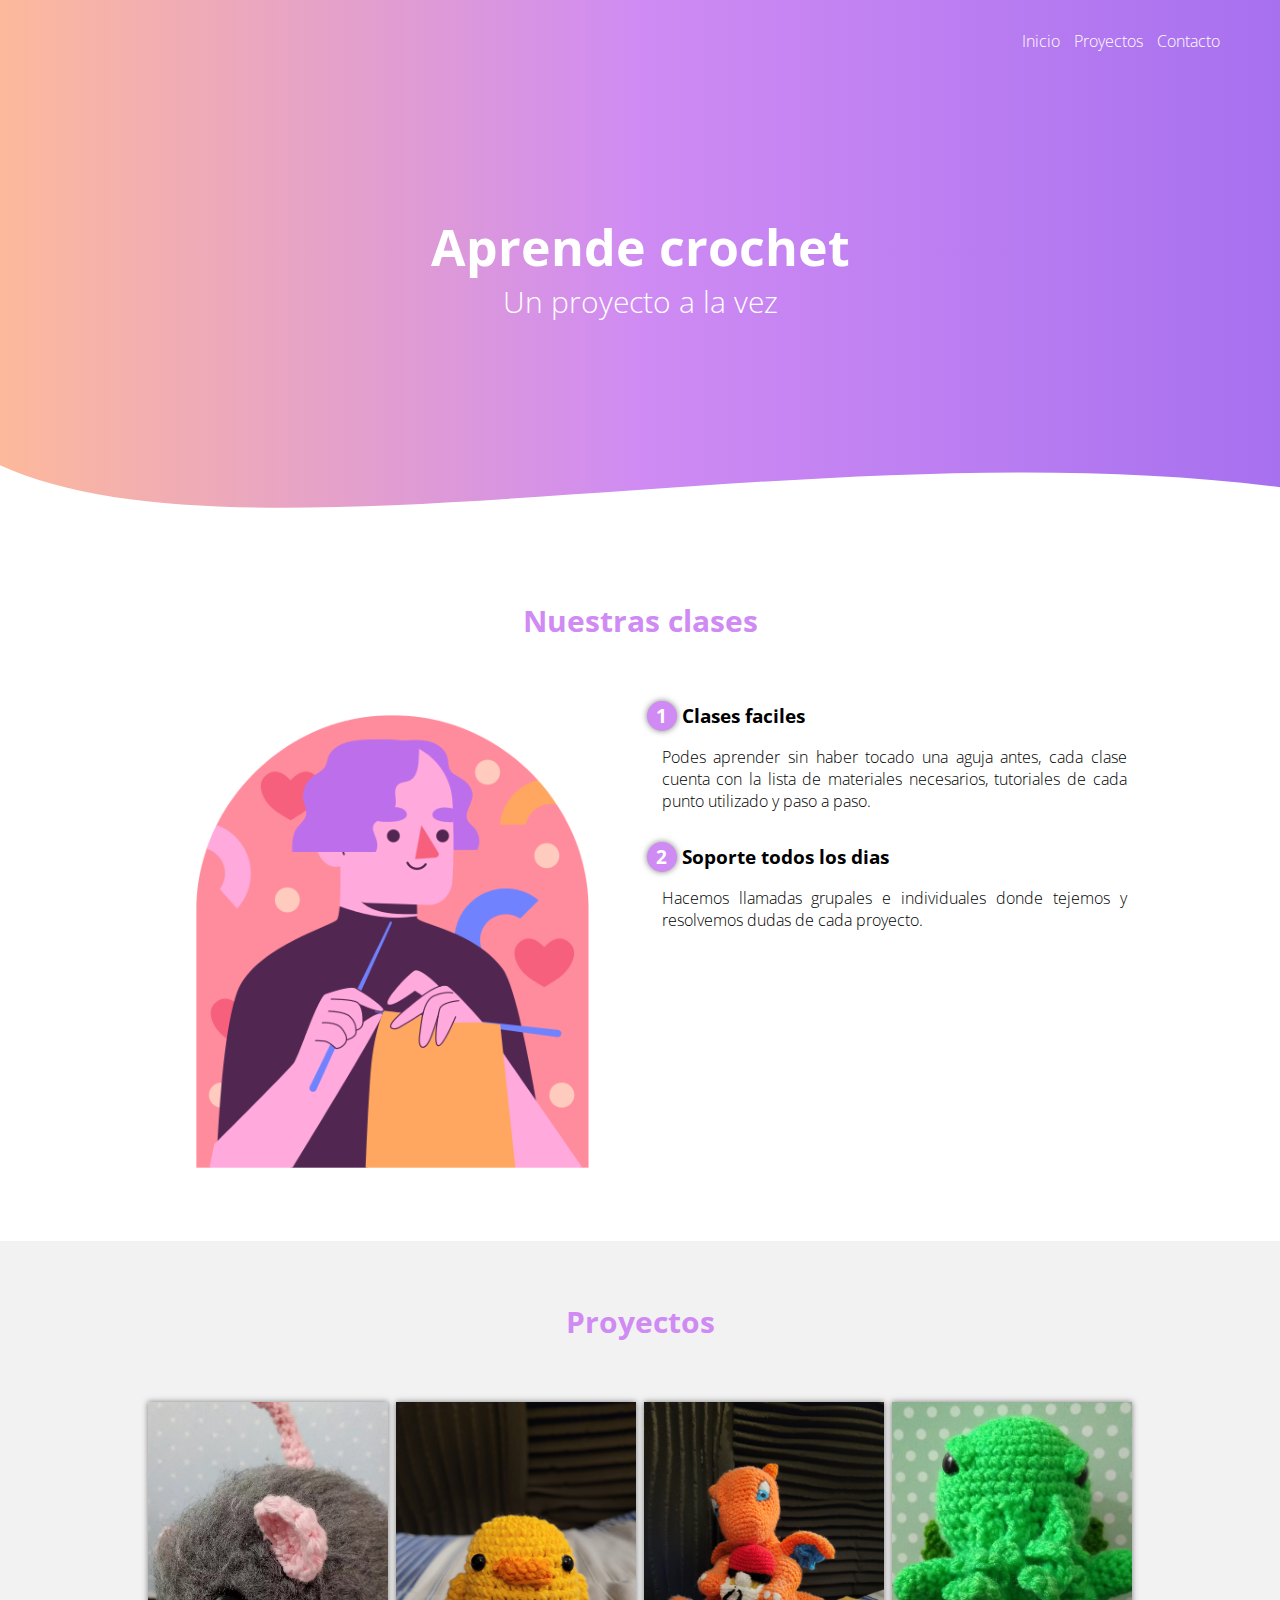
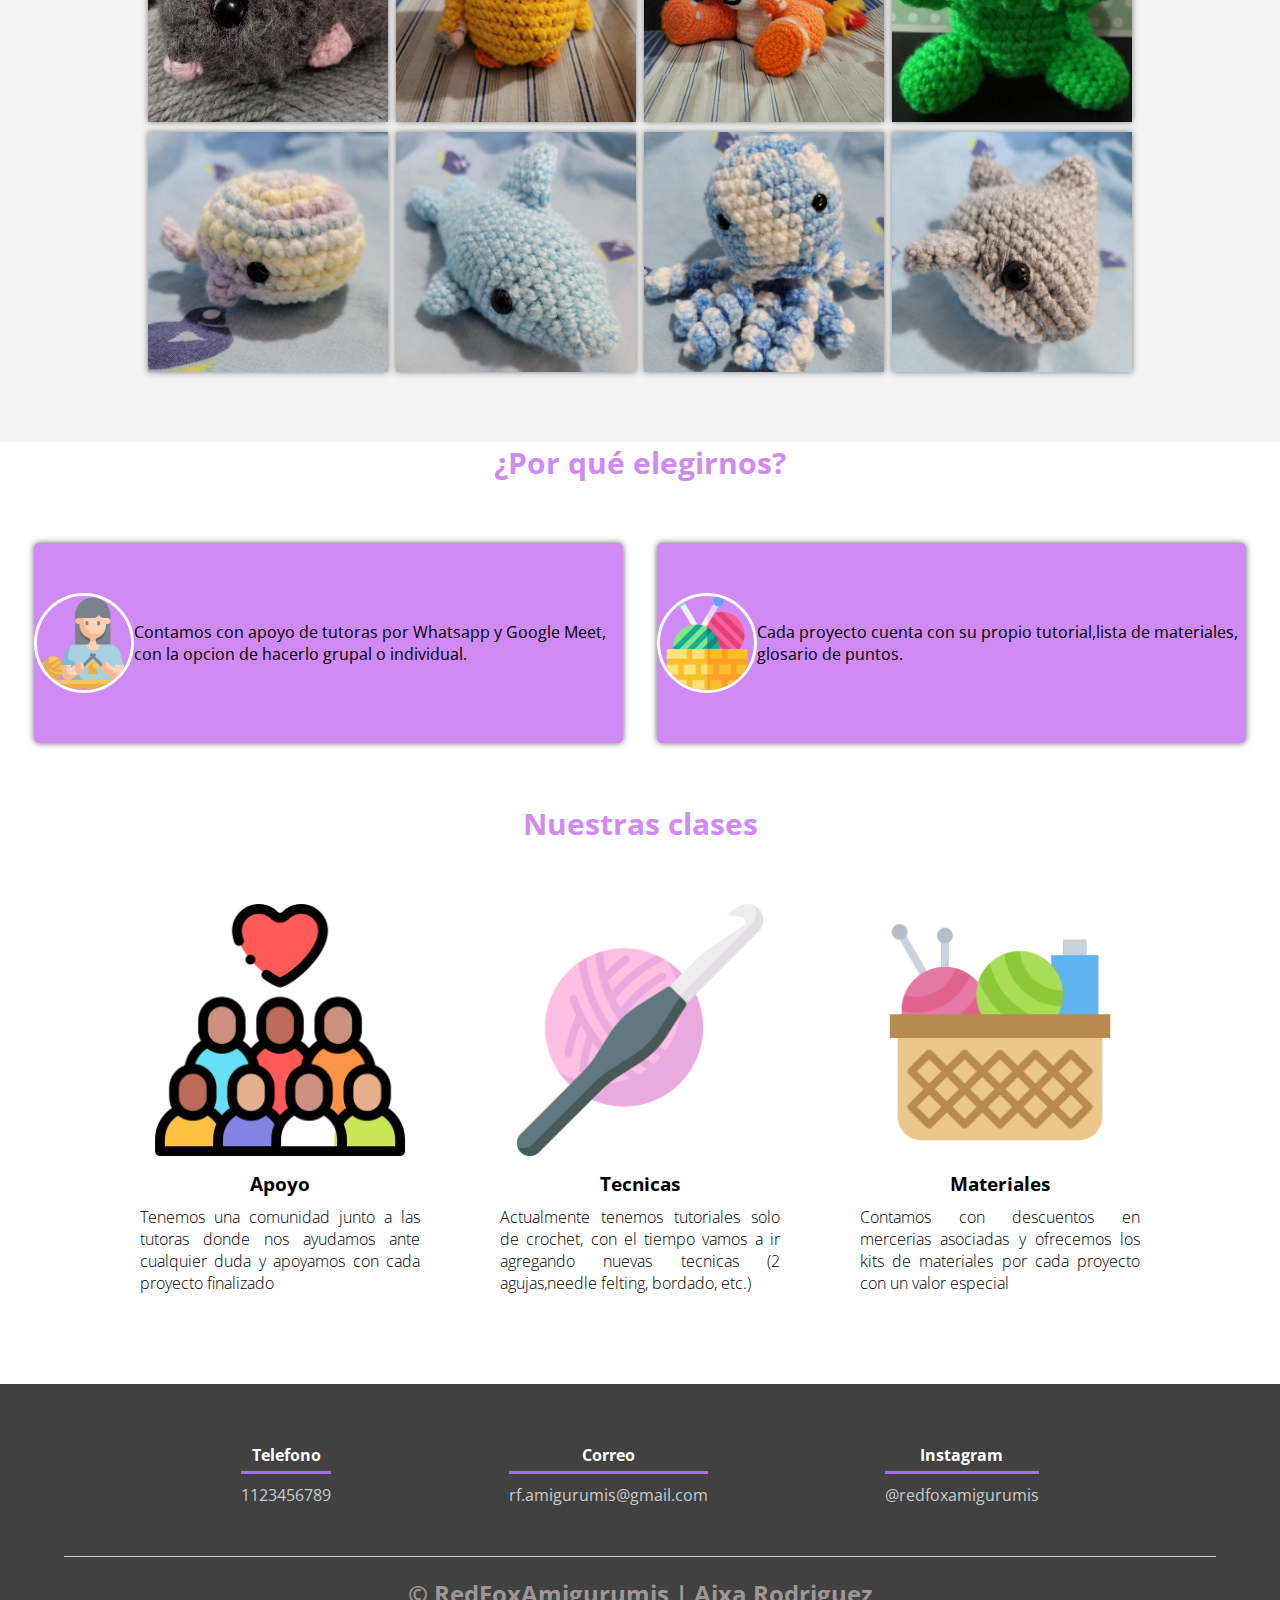
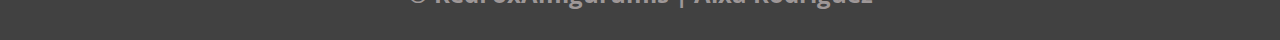
<file: index.html>
<!DOCTYPE html>
<html lang="es">

<head>
    <meta charset="UTF-8">
    <meta http-equiv="X-UA-Compatible" content="IE=edge">
    <meta name="viewport" content="width=device-width, initial-scale=1.0">
    <title>Inicio - RedFox</title>
    <link rel="stylesheet" href="index.css">
    <link rel="shortcut icon" href="/Imagenes/knitting.ico" type="image/x-icon">
    <link rel="preconnect" href="https://fonts.googleapis.com">
<link rel="preconnect" href="https://fonts.gstatic.com" crossorigin>
<link href="https://fonts.googleapis.com/css2?family=Open+Sans:ital,wght@0,300;0,700;1,300&display=swap" rel="stylesheet">
</head>

<body>
    <header>
        <nav>
            <a href="index.html">Inicio</a>
            <a href="Proyectos.html">Proyectos</a>
            <a href="contacto.html">Contacto</a>
        </nav>
        <section class="textos-header">
            <h1>Aprende crochet</h1>
            <h2>Un proyecto a la vez</h2>
        </section>
        <div class="wave" style="height: 150px; overflow: hidden;"><svg viewBox="0 0 500 150" preserveAspectRatio="none"
                style="height: 100%; width: 100%;">
                <path d="M-9.02,3.30 C86.90,146.38 349.20,-49.98 540.06,54.59 L500.00,150.00 L0.00,150.00 Z"
                    style="stroke: none; fill: #fff;"></path>
            </svg></div>
            <br><br><br><br>
        <main>
            <section class="contenedor sobre-nosotros">
                <h2 class="titulo">Nuestras clases</h2>
                <div class="contenedor-sobre-nosotros">
                    <img src="Imagenes/crochet.png" alt="persona tejiendo" class="imagen-about-us">
                    <div class="contenido-textos">
                        <h3><span class="num">1</span>Clases faciles</h3>
                        <p>Podes aprender sin haber tocado una aguja antes, cada clase cuenta con la lista de materiales
                            necesarios, tutoriales de cada punto utilizado y paso a paso.</p>
                        <h3><span class="num">2</span>Soporte todos los dias</h3>
                        <p>Hacemos llamadas grupales e individuales donde tejemos y resolvemos dudas de cada proyecto.
                        </p>
                    </div>
                </div>
            </section>
            <section class="proyectos">
                <div class="contenedor">
                    <h2 class="titulo">Proyectos</h2>
                    <div class="galeria-proyectos">
                        <div class="imagen-proyectos">
                            <img src="/Imagenes/Thomas.jpg" alt="Ratoncito">
                        <div class="hover-galeria">
                            <img src="/Imagenes/knitted.png" alt="">
                            <p>Thomas</p>
                        </div>
                        </div>
                        <div class="imagen-proyectos">
                            <img src="Imagenes/Ted.jpeg" alt="Patito">
                        <div class="hover-galeria">
                            <img src="Imagenes/knitted.png" alt="">
                            <p>Ted</p>
                        </div>
                        </div>
                        <div class="imagen-proyectos">
                                <img src="Imagenes/Charizard.jpeg" alt="Charizard">
                        <div class="hover-galeria">
                            <img src="Imagenes/knitted.png" alt="">
                            <p>Charizard</p>
                        </div>
                        </div>
                        <div class="imagen-proyectos">
                            <img src="Imagenes/Cthulu.jpg" alt="Cthulu">
                        <div class="hover-galeria">
                            <img src="Imagenes/knitted.png" alt="">
                            <p>Cthulu</p>
                        </div>
                        </div>
                        <div class="imagen-proyectos">
                            <img src="Imagenes/Ballenita.jpg" alt="Ballenita">
                        <div class="hover-galeria">
                            <img src="Imagenes/knitted.png" alt="">
                            <p>Ballenita</p>
                        </div>
                        </div>
                        <div class="imagen-proyectos">
                            <img src="Imagenes/Delfin.jpg" alt="Delfin">
                        <div class="hover-galeria">
                            <img src="Imagenes/knitted.png" alt="">
                            <p>Delfin</p>
                        </div>
                        </div>
                        <div class="imagen-proyectos">
                            <img src="Imagenes/Medusa.jpg" alt="Medusa">
                        <div class="hover-galeria">
                            <img src="Imagenes/knitted.png" alt="">
                            <p>Medusa</p>
                        </div>
                        </div>
                        <div class="imagen-proyectos">
                            <img src="Imagenes/Tiburon.jpg" alt="Tiburon">
                        <div class="hover-galeria">
                            <img src="Imagenes/knitted.png" alt="">
                            <p>Tiburon</p>
                        </div>
                        </div>
                        </div>
                        </div>
            </section>
            <section>
                <div class="detalles-clases">
                    <h2 class="titulo">¿Por qué elegirnos?</h2>
                    <div class="cards">
                        <div class="card">
                            <img src="Imagenes/knitting (2).png" alt="">
                            <div class="contenido-texto-card">
                                <p>Contamos con apoyo de tutoras por Whatsapp y Google Meet, con la opcion de hacerlo grupal o individual.</p>
                            </div>
                        </div>
                        <div class="card">
                            <img src="Imagenes/ball.png" alt="">
                            <div class="contenido-texto-card">
                                <p>Cada proyecto cuenta con su propio tutorial,lista de materiales, glosario de puntos.</p>
                            </div>
                        </div>
                        
                    </div>
                </div>
            </section>
            <section class="about-clases">
                <div class="contenedor">
                    <h2 class="titulo">Nuestras clases</h2>
                    <div class="clases-cont">
                        <div class="clases-ind">
                            <img src="Imagenes/community.png" alt="">
                            <h3>Apoyo</h3>
                            <p>Tenemos una comunidad junto a las tutoras donde nos ayudamos ante cualquier duda y apoyamos con cada proyecto finalizado</p>
                        </div>
                        <div class="clases-ind">
                            <img src="Imagenes/knitting-needles.png" alt="">
                            <h3>Tecnicas</h3>
                            <p>Actualmente tenemos tutoriales solo de crochet, con el tiempo vamos a ir agregando nuevas tecnicas (2 agujas,needle felting, bordado, etc.)</p>
                        </div>
                        <div class="clases-ind">
                            <img src="Imagenes/crochet2.png" alt="">
                            <h3>Materiales</h3>
                            <p>Contamos con descuentos en mercerias asociadas y ofrecemos los kits de materiales por cada proyecto con un valor especial</p>
                        </div>
                    </div>
                </div>
            </section>
        </main>
        <footer>
            <div class="contenedor-footer">
                <div class="content-foo">
                    <h4>Telefono</h4>
                    <p>1123456789</p>
                </div>
                <div class="content-foo">
                    <h4>Correo</h4>
                    <p>rf.amigurumis@gmail.com</p>
                </div>
                <div class="content-foo">
                    <h4>Instagram</h4>
                    <p>@redfoxamigurumis</p>
                </div>
            </div>
        <h2 class="titulo-final">&copy; RedFoxAmigurumis | Aixa Rodriguez</h2>
        </footer>
    </header>
</body>

</html>
</file>
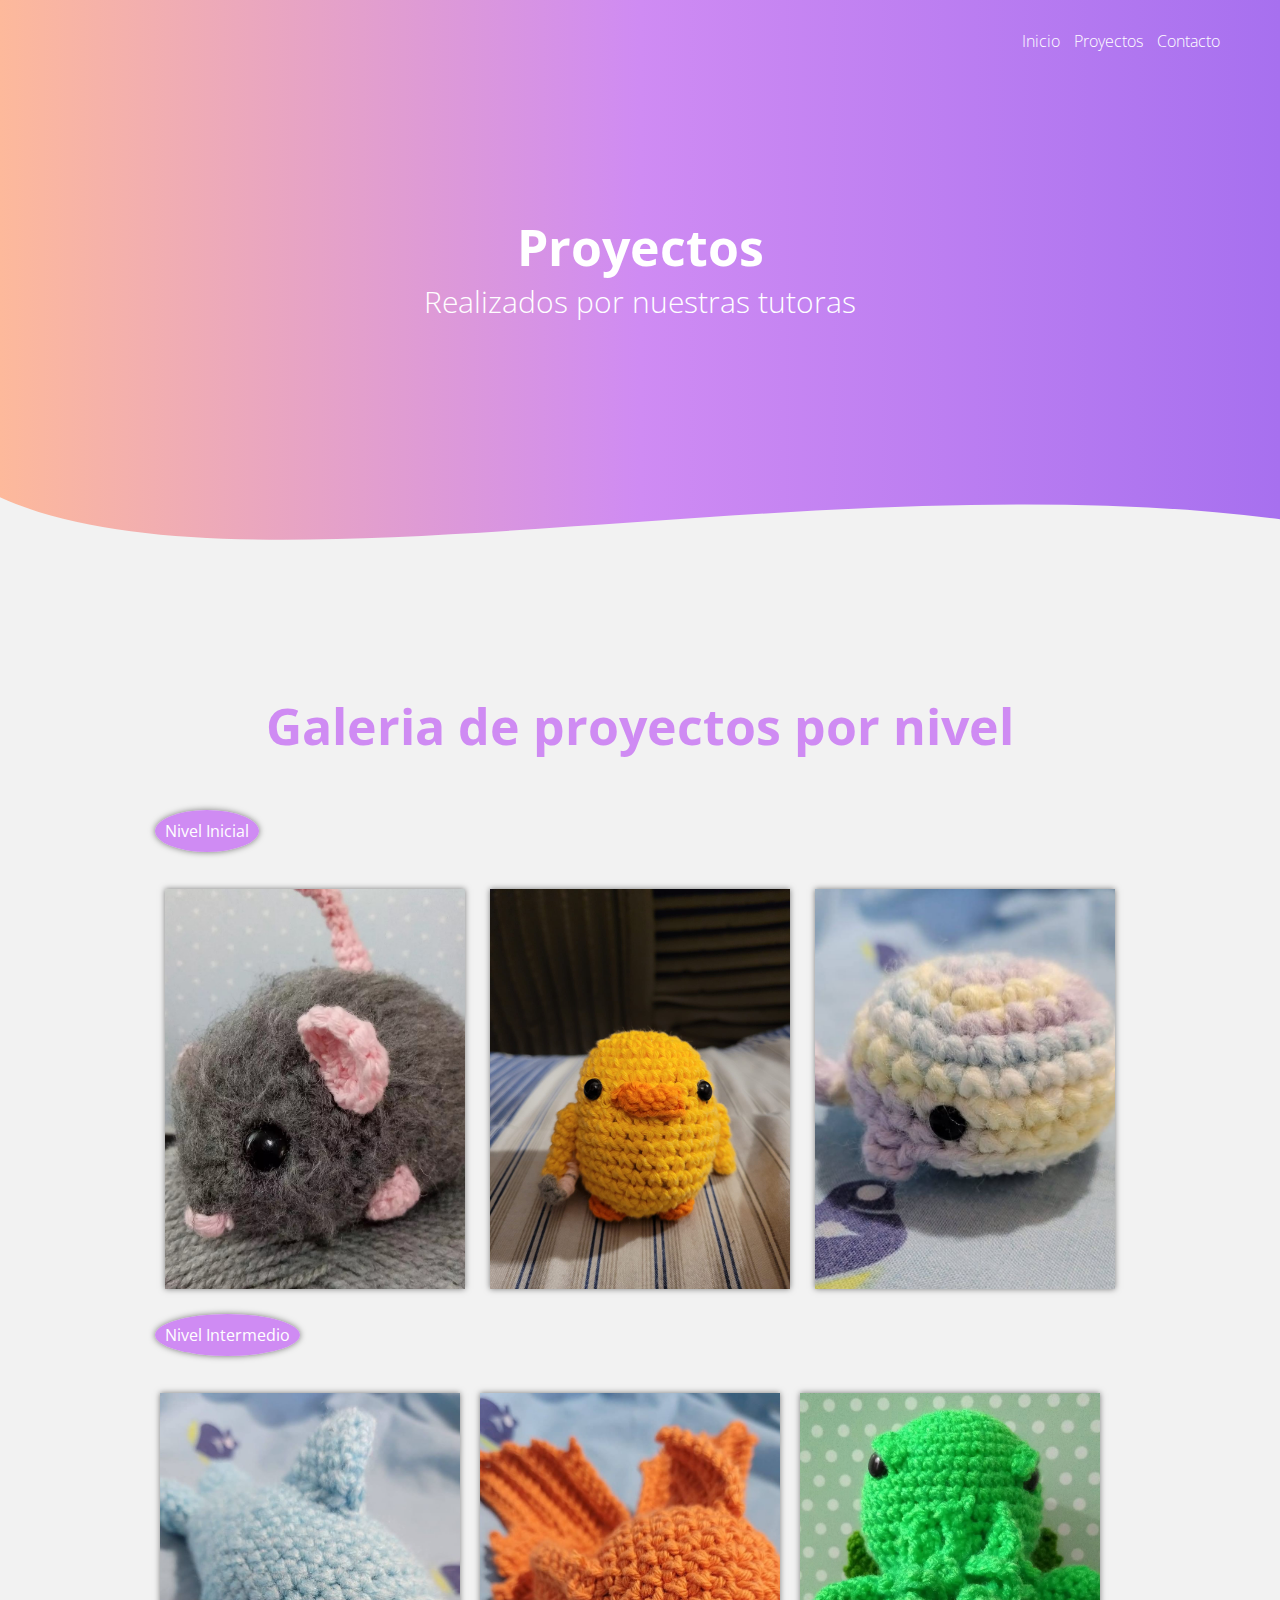
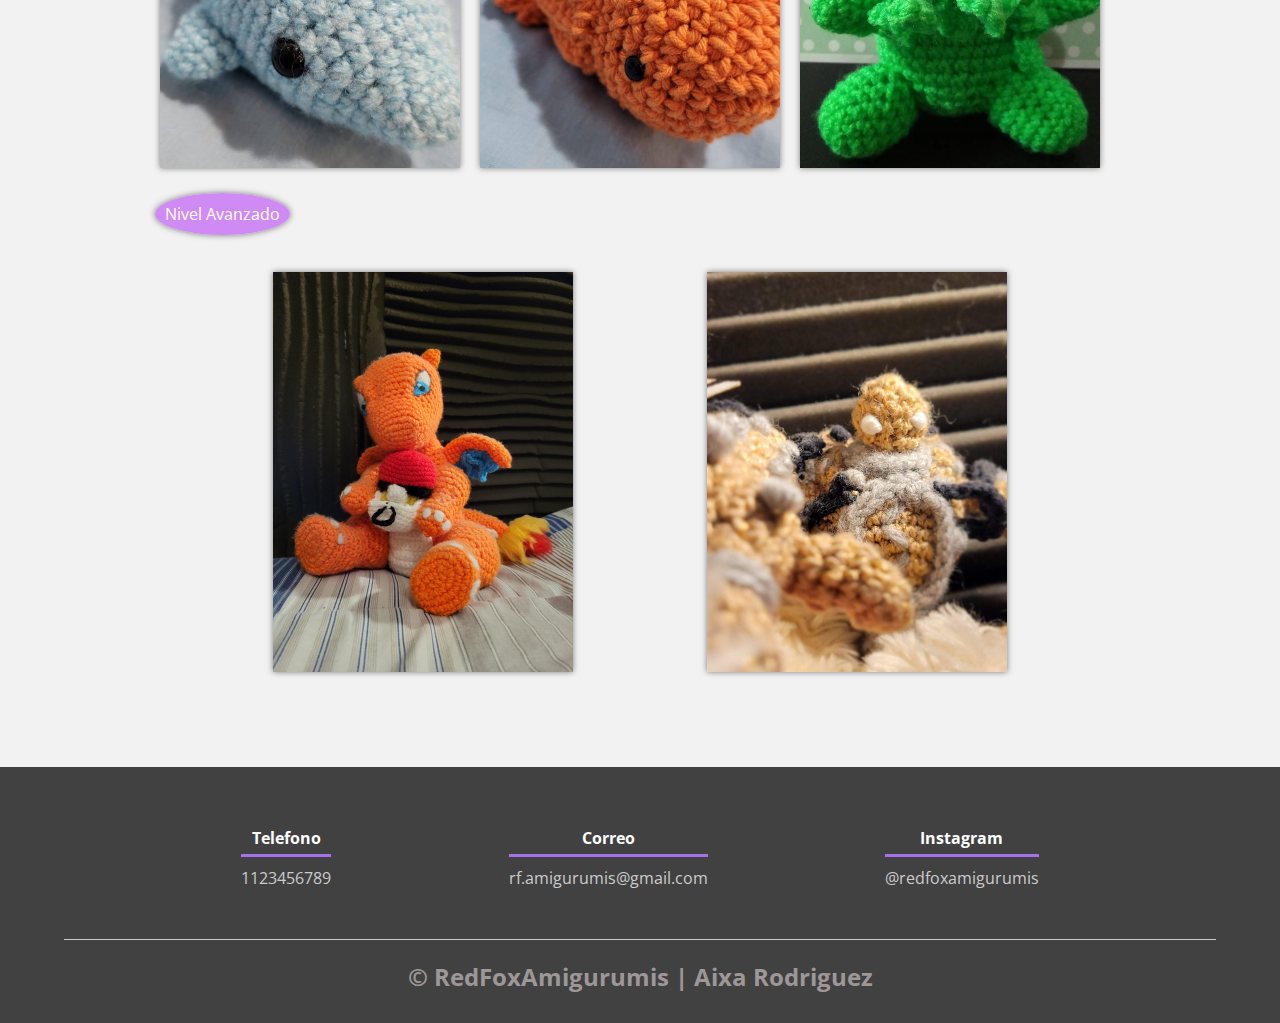
<file: Proyectos.html>
<!DOCTYPE html>
<html lang="es">

<head>
    <meta charset="UTF-8">
    <meta http-equiv="X-UA-Compatible" content="IE=edge">
    <meta name="viewport" content="width=device-width, initial-scale=1.0">
    <title>Proyectos - RedFox</title>
    <link rel="stylesheet" href="proyectos.css">
    <link rel="shortcut icon" href="knitting.ico" type="image/x-icon">
    <link rel="preconnect" href="https://fonts.googleapis.com">
<link rel="preconnect" href="https://fonts.gstatic.com" crossorigin>
<link href="https://fonts.googleapis.com/css2?family=Open+Sans:ital,wght@0,300;0,700;1,300&display=swap" rel="stylesheet">
</head>

<body>
    <header>
        <nav>
            <a href="index.html">Inicio</a>
            <a href="Proyectos.html">Proyectos</a>
            <a href="contacto.html">Contacto</a>
        </nav>
        <section class="textos-header">
            <h1>Proyectos</h1>
            <h2>Realizados por nuestras tutoras</h2>
        </section>
        <div class="wave1" style="height: 150px; overflow: hidden;"><svg viewBox="0 0 500 150" preserveAspectRatio="none"
                style="height: 100%; width: 100%;">
                <path d="M-9.02,3.30 C86.90,146.38 349.20,-49.98 540.06,54.59 L500.00,150.00 L0.00,150.00 Z"
                    style="stroke: none; fill: #f2f2f2;"></path>
            </svg></div>
        <main>
            <section class="proyectos">
                <div class="contenedor">
                    <h2 class="titulo">Galeria de proyectos por nivel</h2>
                    <span>Nivel Inicial</span>
                    <br><br>
                    <div>
                    <div class="galeria-proyectos">
                        <div class="imagen-proyectos">
                            <img src="/Imagenes/Thomas.jpg" alt="Ratoncito">
                        <div class="hover-galeria">
                            <img src="/Imagenes/knitted.png" alt="">
                            <p>Thomas</p>
                        </div>
                        </div>
                        <div class="imagen-proyectos">
                            <img src="Imagenes/Ted.jpeg" alt="Patito">
                        <div class="hover-galeria">
                            <img src="Imagenes/knitted.png" alt="">
                            <p>Ted</p>
                        </div>
                        </div>
                        <div class="imagen-proyectos">
                            <img src="Imagenes/Ballenita.jpg" alt="Ballenita">
                        <div class="hover-galeria">
                            <img src="Imagenes/knitted.png" alt="">
                            <p>Ballenita</p>
                        </div>
                        </div>
                        </div>
                        <span>Nivel Intermedio</span>
                        <br><br>
                        <div class="galeria-proyectos">
                        
                        <div class="imagen-proyectos">
                            <img src="Imagenes/Delfin.jpg" alt="Delfin">
                        <div class="hover-galeria">
                            <img src="Imagenes/knitted.png" alt="">
                            <p>Delfin</p>
                        </div>
                        </div>
                        <div class="imagen-proyectos">
                            <img src="Imagenes/Pez.jpg" alt="Pez">
                        <div class="hover-galeria">
                            <img src="Imagenes/knitted.png" alt="">
                            <p>Pez</p>
                        </div>
                    </div>
                        
                        
                    <div class="imagen-proyectos">
                        <img src="Imagenes/Cthulu.jpg" alt="Cthulu">
                    <div class="hover-galeria">
                        <img src="Imagenes/knitted.png" alt="">
                        <p>Cthulu</p>
                    </div>
                    </div>
                    <br><br>
                </div>
                    <span>Nivel Avanzado</span>
                    <br><br>
                    <div class="galeria-proyectos">
                    <div class="imagen-proyectos">
                        <img src="Imagenes/Charizard.jpeg" alt="Charizard">
                <div class="hover-galeria">
                    <img src="Imagenes/knitted.png" alt="">
                    <p>Charizard</p>
                </div>
                </div>                    
                <div class="imagen-proyectos">
                    <img src="Imagenes/Blitzcrank.jpg" alt="Blitzcrank">
            <div class="hover-galeria">
                <img src="Imagenes/knitted.png" alt="">
                <p>Blitzcrank</p>
            </div>
            </div>
            </div>
            </div>
            </div>
        </div>
            </section>
        </main>
        <footer>
            <div class="contenedor-footer">
                <div class="content-foo">
                    <h4>Telefono</h4>
                    <p>1123456789</p>
                </div>
                <div class="content-foo">
                    <h4>Correo</h4>
                    <p>rf.amigurumis@gmail.com</p>
                </div>
                <div class="content-foo">
                    <h4>Instagram</h4>
                    <p>@redfoxamigurumis</p>
                </div>
            </div>
        <h2 class="titulo-final">&copy; RedFoxAmigurumis | Aixa Rodriguez</h2>
        </footer>
    </header>
</body>

</html>
</file>
<file: index.css>
*{
    margin: 0;
    padding: 0;
    box-sizing: border-box;
}
body{
    font-family: "open sans";
}

.contenedor{
    padding: 60px 0;
    width: 90%;
    max-width: 1000px;
    margin:auto;
    overflow: hidden;
}

.titulo{
    color:#CF8BF3;
    font-size: 30px;
    text-align: center;
    margin-bottom: 60px;
}

header{
    width: 100%;
    height: 600px;
    background: #A770EF;  /* fallback for old browsers */
    background: -webkit-linear-gradient(to right, #FDB99B, #CF8BF3, #A770EF);  /* Chrome 10-25, Safari 5.1-6 */
    background: linear-gradient(to right, #FDB99B, #CF8BF3, #A770EF); /* W3C, IE 10+/ Edge, Firefox 16+, Chrome 26+, Opera 12+, Safari 7+ */
    background-size: cover;
    background-attachment: fixed;
    position: relative;
}

nav{
    text-align: right;
    padding: 30px 50px 0 0;
}

nav > a{
    color: #fff;
    font-weight: 300;
    text-decoration: none;
    margin-right: 10px;
}
nav > a:hover{
    text-decoration: underline;
}
header .textos-header{
    display: flex;
    height: 430px;
    width: 100%;
    align-items: center;
    justify-content: center;
    flex-direction: column;
    text-align: center;
}
.textos-header h1{
    font-size: 50px;
    color: #fff;
}
.textos-header h2{
    font-size: 30px;
    font-weight: 300;
    color: #fff;
}
.wave{
    position: absolute;
    bottom: 0;
    width: 100%;
}
main .sobre-nosotros{
    padding: 30px 0 60px 0;
}
.contenedor-sobre-nosotros{
    display: flex;
    justify-content: space-evenly;
}
.imagen-about-us{
    width: 48%;
}

.sobre-nosotros .contenido-textos{
    width: 48%;
}
.contenido-textos h3{
    margin-bottom: 15px;
}

.contenido-textos h3 span{
    background: #CF8BF3;
    color: #fff;
    border-radius: 50%;
    display: inline-block;
    text-align: center;
    width: 30px;
    height: 30px;
    padding: 2px;
    box-shadow: 0 0 6px 0 rgba(0,0,0,.5);
    margin-right: 5px;
}
.contenido-textos p{
    padding: 0px 0px 30px 15px;
    font-weight: 300;
    text-align: justify;
}

.proyectos{
    background: #f2f2f2;
}
.galeria-proyectos{
    display: flex;
    justify-content: space-evenly;
    flex-wrap: wrap;
}
.imagen-proyectos{
    width: 24%;
    margin-bottom: 10px;
    overflow: hidden;
    position: relative;
    cursor: pointer;
    box-shadow: 0 0 6px 0 rgba(0,0,0,.5);
}

.imagen-proyectos >img{
    width: 100%;
    height: 100%;
    object-fit: cover;
    display: block;
}

.hover-galeria{
    position: absolute;
    width: 100%;
    height: 100%;
    top: 0;
    transform: scale(0);
    background: #a770efb0;
    transition: transform .5s ;
    display: flex;
    justify-content: center;
    align-items: center;
    flex-direction: column;
}

.hover-galeria img{
    width: 50px;
}

.hover-galeria p{
    color: #fff;
}

.imagen-proyectos:hover .hover-galeria{
    transform: scale(1);
}

.cards{
    display: flex;
    justify-content: space-evenly;
}

.cards .card{
    background:#CF8BF3;
    display: flex;
    width: 46%;
    height: 200px;
    align-items: center;
    justify-content: space-evenly;
    border-radius: 5px;
    box-shadow: 0 0 6px 0 rgba(0, 0, 0, 0.6);
}

.cards .card img{
    width: 100px;
    height: 100px;
    object-fit: cover;
    border: 3px solid #fff;
    border-radius: 50%;
    display: block;
}

.cards .card > .contenido-textos-card{
    width: 60%;
    color: #fff;
}
.cards .card > .contenido-textos-card p{
    font-weight: 300;
    padding-top: 5px;
}

.about-clases{
    background: #fff;
    padding-bottom: 30px;
}

.clases-cont{
    display:flex;
    justify-content: space-between;
    align-items: center;
}

.clases-ind{
    width: 28%;
    text-align: center;
}

.clases-ind img{
    width: 90%;
}
.clases-ind h3{
    margin: 10px 0;
}

.clases-ind p{
    font-weight: 300;
    text-align: justify;
}

footer{
    background: #414141;
    padding: 60px 0 30px 0;
    margin: auto;
    overflow: hidden;
}

.contenedor-footer{
    display:flex;
    width: 90%;
    justify-content: space-evenly;
    margin: auto;
    padding-bottom: 50px;
    border-bottom: 1px solid #ccc;
}

.content-foo{
    text-align: center;
}
.content-foo h4{
    color: #fff;
    border-bottom: 3px solid #A770EF;
    padding-bottom: 5px;
    margin-bottom: 10px;
}
.content-foo p{
    color: #ccc;
}
.titulo-final{
    text-align: center;
    font-size: 24px;
    margin: 20px 0 0 0;
    color: #9e9797;
}

@media screen and (max-width:900px){
    header{
        background-position: center;
    }
    .contenedor-sobre-nosotros{
        flex-direction: column;
        justify-content: center;
        align-items: center;
    }
    .sobre-nosotros .contenido-textos{
        width: 90%;
    }
    .imagen-about-us{
        width: 90%;
    }

    .imagen-proyectos{
        width: 44%;
    }
    .cards{
        flex-direction: column;
        justify-content: center;
        align-items: center;
    }
    .cards .card{
        width: 90%;
    }
    .cards .card:first-child{
        margin-bottom: 30px;
    }
    .clases-cont{
        justify-content: center;
        flex-direction: column;
    }
    .clases-ind{
        width: 100%;
        text-align: center;
    }
    .clases-ind:nth-child(1), .clases-ind:nth-child(2){
        margin-bottom: 60px;
    }

    .clases-ind img{
        width: 90%;
    }
        .contenedor-footer{
        flex-direction: column;
        border: none;
    }
    .content-foo{
        margin-bottom: 20px;
        text-align: center;
    }
    .content-foo h4{
        border: none;
    }

    .content-foo p{
        color: #ccc;
        border-bottom: 1px solid #f2f2f2;
        padding-bottom: 20px;
    }
    .titulo-final{
        font-size: 20px;
    }
}

}

@media screen and (max-width:500px){
    nav{
        text-align: center;
        padding: 30px 0 0 0;
    }
    nav > a{
        margin-right: 5 px;
    }
    .textos-header h1{
        font-size: 35px;
    }
    .textos-header h2{
        font-size: 20px; ;
    }
    .imagen-about-us{
        margin-bottom: 60px;
        width: 99%;
    }
    .sobre-nosotros .contenido-textos{
        width: 95%;
    }
    .imagen-proyectos{
        width: 95%;
    }
    .cards .card{
        height: 450px;
        display: flex;
        flex-direction: column;
        align-items: center;
    }
    .cards .card img{
        width: 90px;
        height: 90px;
    }
    .contenedor-footer{
        flex-direction: column;
        border: none;
    }
    .content-foo{
        margin-bottom: 20px;
        text-align: center;
    }
    .content-foo h4{
        border: none;
    }

    .content-foo p{
        color: #ccc;
        border-bottom: 1px solid #f2f2f2;
        padding-bottom: 20px;
    }
    .titulo-final{
        font-size: 20px;
    }
}
</file>
<file: proyectos.css>
*{
    margin: 0;
    padding: 0;
    box-sizing: border-box;
}
body{
    font-family: "open sans";
}

.contenedor{
    padding: 60px 0;
    width: 90%;
    max-width: 1000px;
    margin:auto;
    overflow: hidden;
}

.titulo{
    color:#CF8BF3;
    font-size: 50px;
    text-align: center;
    margin-bottom: 60px;
}

header{
    width: 100%;
    height: 600px;
    background: #A770EF;  /* fallback for old browsers */
    background: -webkit-linear-gradient(to right, #FDB99B, #CF8BF3, #A770EF);  /* Chrome 10-25, Safari 5.1-6 */
    background: linear-gradient(to right, #FDB99B, #CF8BF3, #A770EF); /* W3C, IE 10+/ Edge, Firefox 16+, Chrome 26+, Opera 12+, Safari 7+ */
    background-size: cover;
    background-attachment: fixed;
    position: relative;
}

nav{
    text-align: right;
    padding: 30px 50px 0 0;
}

nav > a{
    color: #fff;
    font-weight: 300;
    text-decoration: none;
    margin-right: 10px;
}
nav > a:hover{
    text-decoration: underline;
}
header .textos-header{
    display: flex;
    height: 430px;
    width: 100%;
    align-items: center;
    justify-content: center;
    flex-direction: column;
    text-align: center;
}
.textos-header h1{
    font-size: 50px;
    color: #fff;
}
.textos-header h2{
    font-size: 30px;
    font-weight: 300;
    color: #fff;
}
.wave{
    position: absolute;
    bottom: 0;
    width: 100%;
}


span{
    background: #CF8BF3;
    color: #fff;
    border-radius: 50%;
    text-align: center;
    justify-content: center;
    align-items: center;
    width: 150px;
    height: 150px;
    padding: 10px;
    box-shadow: 0 0 6px 0 rgba(0,0,0,.5);
    margin: 15px;
}

.proyectos{
    background: #f2f2f2;
}
.galeria-proyectos{
    display: flex;
    justify-content: space-evenly;
    flex-wrap: wrap;
}
.imagen-proyectos{
    width: 30%;
    margin: 25px 0 35px 0;
    overflow: hidden;
    position: relative;
    cursor: pointer;
    display: grid;
    box-shadow: 0 0 6px 0 rgba(0,0,0,.5);
}

.imagen-proyectos >img{
    width: 100%;
    height: 100%;
    object-fit: cover;
    display: block;

}

.hover-galeria{
    position: absolute;
    width: 100%;
    height: 100%;
    top: 0;
    transform: scale(0);
    background: #a770efb0;
    transition: transform .5s ;
    display: flex;
    justify-content: center;
    align-items: center;
    flex-direction: column;
}

.hover-galeria img{
    width: 50px;
}

.hover-galeria p{
    color: #fff;
}

.imagen-proyectos:hover .hover-galeria{
    transform: scale(1);
}

footer{
    background: #414141;
    padding: 60px 0 30px 0;
    margin: auto;
    overflow: hidden;
}

.contenedor-footer{
    display:flex;
    width: 90%;
    justify-content: space-evenly;
    margin: auto;
    padding-bottom: 50px;
    border-bottom: 1px solid #ccc;
}

.content-foo{
    text-align: center;
}
.content-foo h4{
    color: #fff;
    border-bottom: 3px solid #A770EF;
    padding-bottom: 5px;
    margin-bottom: 10px;
}
.content-foo p{
    color: #ccc;
}
.titulo-final{
    text-align: center;
    font-size: 24px;
    margin: 20px 0 0 0;
    color: #9e9797;
}

@media screen and (max-width:900px){
    header{
        background-position: center;
    }
    .contenedor-sobre-nosotros{
        flex-direction: column;
        justify-content: center;
        align-items: center;
    }
    .sobre-nosotros .contenido-textos{
        width: 90%;
    }
    .imagen-about-us{
        width: 90%;
    }

    .imagen-proyectos{
        width: 44%;
    }
    .cards{
        flex-direction: column;
        justify-content: center;
        align-items: center;
    }
    .cards .card{
        width: 90%;
    }
    .cards .card:first-child{
        margin-bottom: 30px;
    }
    .clases-cont{
        justify-content: center;
        flex-direction: column;
    }
    .clases-ind{
        width: 100%;
        text-align: center;
    }
    .clases-ind:nth-child(1), .clases-ind:nth-child(2){
        margin-bottom: 60px;
    }

    .clases-ind img{
        width: 90%;
    }
    .contenedor-footer{
        flex-direction: column;
        border: none;
    }
    .content-foo{
        margin-bottom: 20px;
        text-align: center;
    }
    .content-foo h4{
        border: none;
    }

    .content-foo p{
        color: #ccc;
        border-bottom: 1px solid #f2f2f2;
        padding-bottom: 20px;
    }
    .titulo-final{
        font-size: 20px;
    }
}
}

@media screen and (max-width:500px){
    nav{
        text-align: center;
        padding: 30px 0 0 0;
    }
    nav > a{
        margin-right: 5 px;
    }
    .textos-header h1{
        font-size: 35px;
    }
    .textos-header h2{
        font-size: 20px; ;
    }
    .imagen-about-us{
        margin-bottom: 60px;
        width: 99%;
    }
    .sobre-nosotros .contenido-textos{
        width: 95%;
    }
    .imagen-proyectos{
        width: 95%;
    }
    .cards .card{
        height: 450px;
        display: flex;
        flex-direction: column;
        align-items: center;
    }
    .cards .card img{
        width: 90px;
        height: 90px;
    }
    .contenedor-footer{
        flex-direction: column;
        border: none;
    }
    .content-foo{
        margin-bottom: 20px;
        text-align: center;
    }
    .content-foo h4{
        border: none;
    }

    .content-foo p{
        color: #ccc;
        border-bottom: 1px solid #f2f2f2;
        padding-bottom: 20px;
    }
    .titulo-final{
        font-size: 20px;
    }
}
</file>
